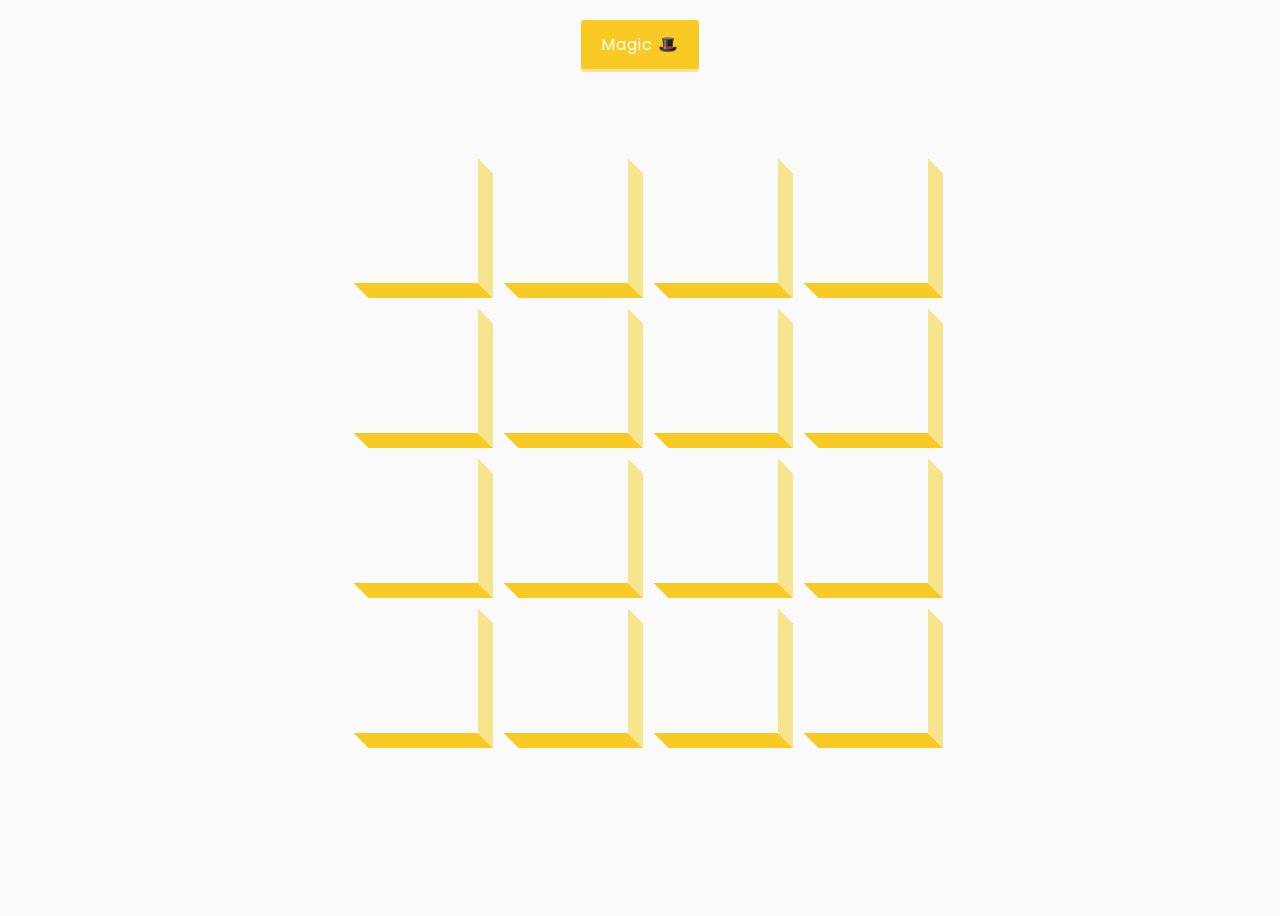
<file: 3d-boxes-background/index.html>
<!DOCTYPE html>
<html lang="en">
  <head>
    <meta charset="UTF-8" />
    <meta name="viewport" content="width=device-width, initial-scale=1.0" />
    <link
      rel="stylesheet"
      href="https://cdnjs.cloudflare.com/ajax/libs/font-awesome/5.14.0/css/all.min.css"
      integrity="sha512-1PKOgIY59xJ8Co8+NE6FZ+LOAZKjy+KY8iq0G4B3CyeY6wYHN3yt9PW0XpSriVlkMXe40PTKnXrLnZ9+fkDaog=="
      crossorigin="anonymous"
    />
    <link rel="stylesheet" href="style.css" />
    <title>3D Boxes Background</title>
  </head>
  <body>
    <button id="btn" class="magic">Magic 🎩</button>
    <div id="boxes" class="boxes big"></div>
    <script src="script.js"></script>
  </body>
</html>
</file>
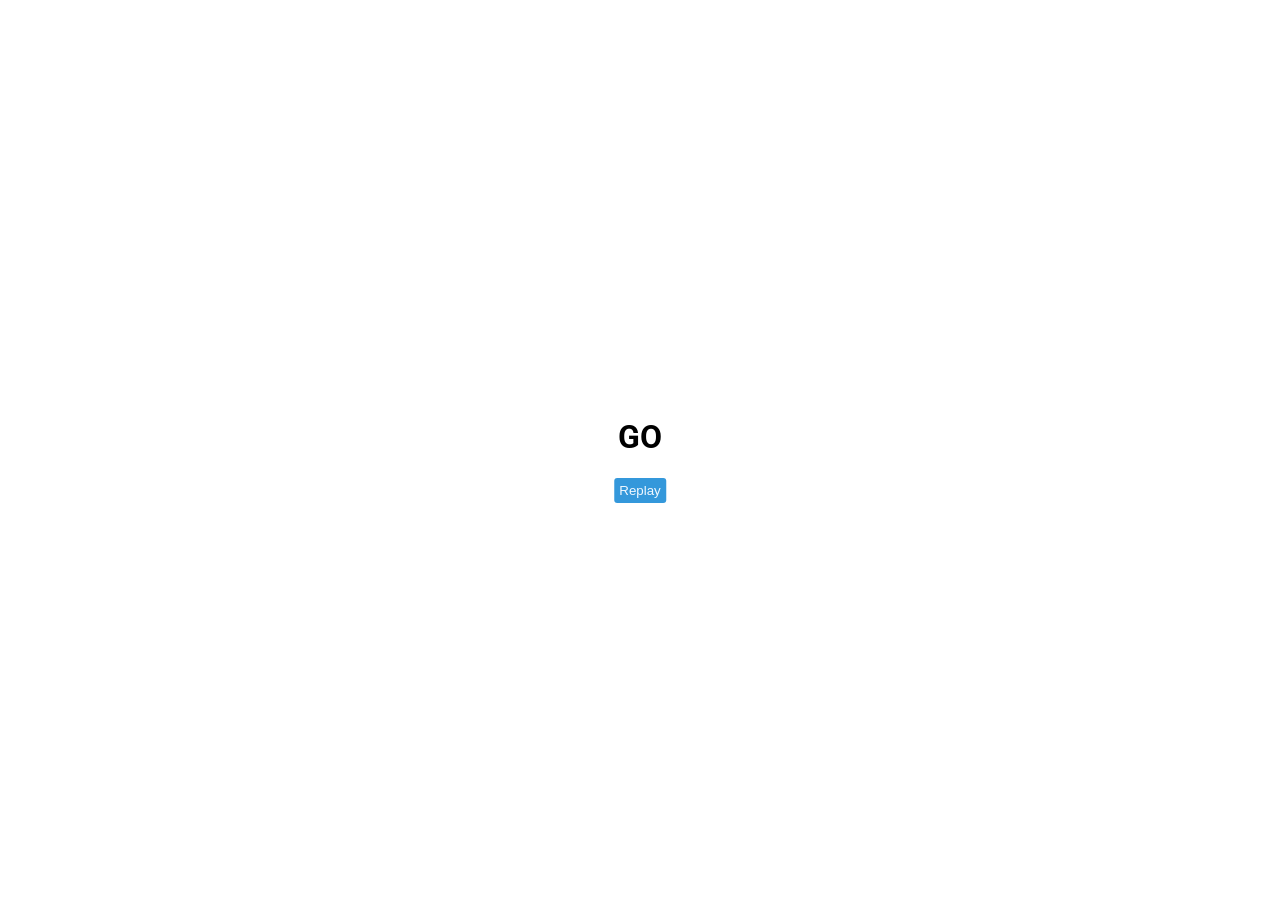
<file: animated-countdown/index.html>
<!DOCTYPE html>
<html lang="en">
  <head>
    <meta charset="UTF-8" />
    <meta name="viewport" content="width=device-width, initial-scale=1.0" />
    <link rel="stylesheet" href="style.css" />
    <title>Animated Countdown</title>
  </head>
  <body>
    <div class="counter">
      <div class="nums">
        <span class="in">3</span>
        <span>2</span>
        <span>1</span>
        <span>0</span>
      </div>
      <h4>Get Ready</h4>
    </div>

    <div class="final">
      <h1>GO</h1>
      <button id="replay">
        <span>Replay</span>
      </button>
    </div>
    <script src="script.js"></script>
  </body>
</html>
</file>
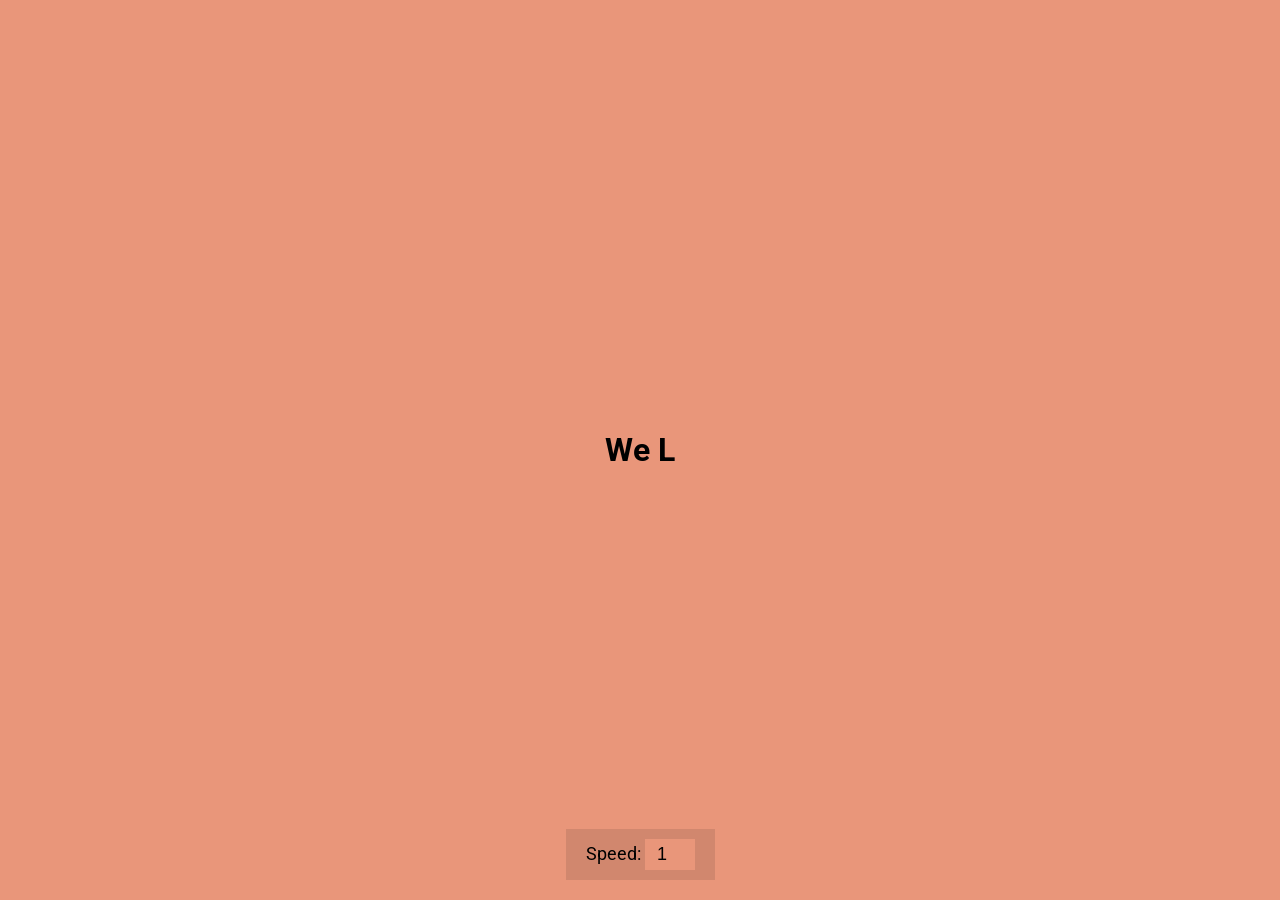
<file: auto-text-effect/index.html>
<!DOCTYPE html>
<html lang="en">
  <head>
    <meta charset="UTF-8" />
    <meta name="viewport" content="width=device-width, initial-scale=1.0" />
    <link rel="stylesheet" href="style.css" />
    <title>Auto Text Effect</title>
  </head>
  <body>
    <h1 id="text">Starting...</h1>

    <div>
      <label for="speed">Speed:</label>
      <input type="number" name="speed" id="speed" value="1" min="1" max="10" step="1">
    </div>

    <script src="script.js"></script>
  </body>
</html>
</file>
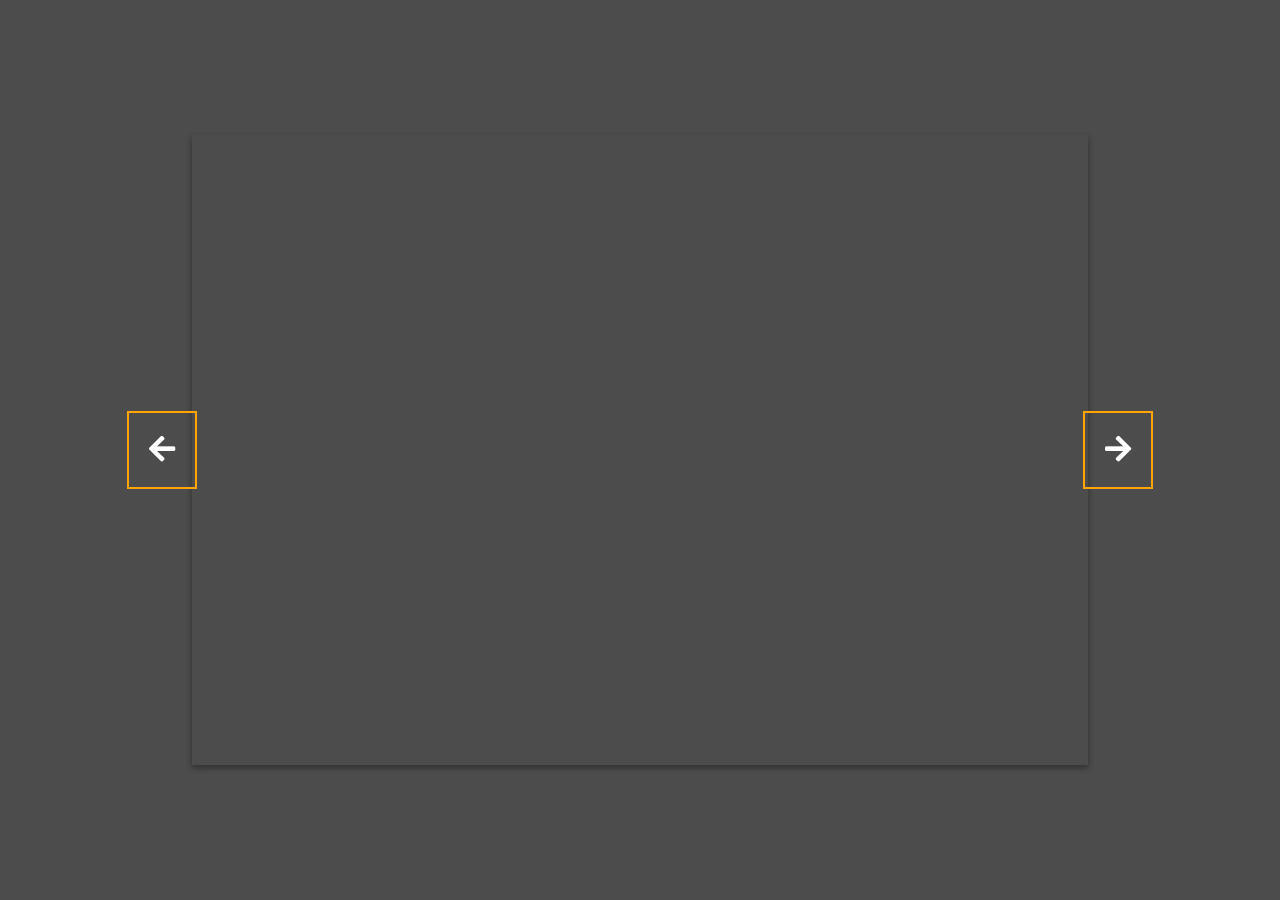
<file: background-slider/index.html>
<!DOCTYPE html>
<html lang="en">
  <head>
    <meta charset="UTF-8" />
    <meta name="viewport" content="width=device-width, initial-scale=1.0" />
    <link
      rel="stylesheet"
      href="https://cdnjs.cloudflare.com/ajax/libs/font-awesome/5.14.0/css/all.min.css"
      integrity="sha512-1PKOgIY59xJ8Co8+NE6FZ+LOAZKjy+KY8iq0G4B3CyeY6wYHN3yt9PW0XpSriVlkMXe40PTKnXrLnZ9+fkDaog=="
      crossorigin="anonymous"
    />
    <link rel="stylesheet" href="style.css" />
    <title>Background Slider</title>
  </head>
  <body>
    <div class="slider-container">
      <div
        class="slide active"
        style="
          background-image: url('https://images.unsplash.com/photo-1549880338-65ddcdfd017b?ixlib=rb-1.2.1&ixid=eyJhcHBfaWQiOjEyMDd9&auto=format&fit=crop&w=2100&q=80');
        "
      ></div>
      <div
        class="slide"
        style="
          background-image: url('https://images.unsplash.com/photo-1511593358241-7eea1f3c84e5?ixlib=rb-1.2.1&ixid=eyJhcHBfaWQiOjEyMDd9&auto=format&fit=crop&w=1934&q=80');
        "
      ></div>

      <div
        class="slide"
        style="
          background-image: url('https://images.unsplash.com/photo-1495467033336-2effd8753d51?ixlib=rb-1.2.1&ixid=eyJhcHBfaWQiOjEyMDd9&auto=format&fit=crop&w=2100&q=80');
        "
      ></div>

      <div
        class="slide"
        style="
          background-image: url('https://images.unsplash.com/photo-1522735338363-cc7313be0ae0?ixlib=rb-1.2.1&ixid=eyJhcHBfaWQiOjEyMDd9&auto=format&fit=crop&w=2689&q=80');
        "
      ></div>

      <div
        class="slide"
        style="
          background-image: url('https://images.unsplash.com/photo-1559087867-ce4c91325525?ixlib=rb-1.2.1&ixid=eyJhcHBfaWQiOjEyMDd9&auto=format&fit=crop&w=2100&q=80');
        "
      ></div>

      <button class="arrow left-arrow" id="left">
        <i class="fas fa-arrow-left"></i>
      </button>

      <button class="arrow right-arrow" id="right">
        <i class="fas fa-arrow-right"></i>
      </button>
    </div>
    <script src="script.js"></script>
  </body>
</html>
</file>
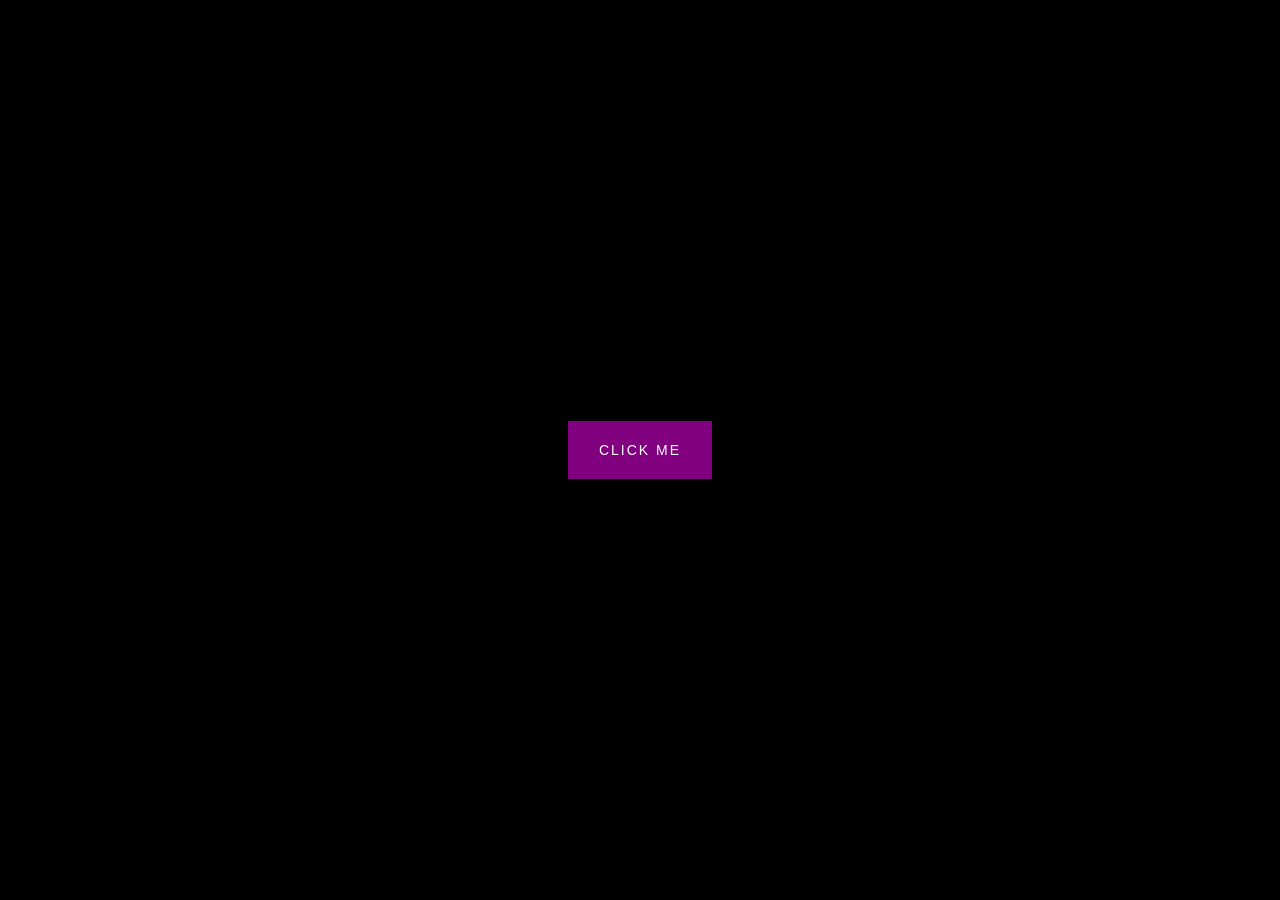
<file: button-ripple-effect/index.html>
<!DOCTYPE html>
<html lang="en">
  <head>
    <meta charset="UTF-8" />
    <meta name="viewport" content="width=device-width, initial-scale=1.0" />
    <link rel="stylesheet" href="style.css" />
    <title>Button Ripple Effect</title>
  </head>
  <body>
    <button class="ripple">Click Me</button>
    <script src="script.js"></script>
  </body>
</html>
</file>
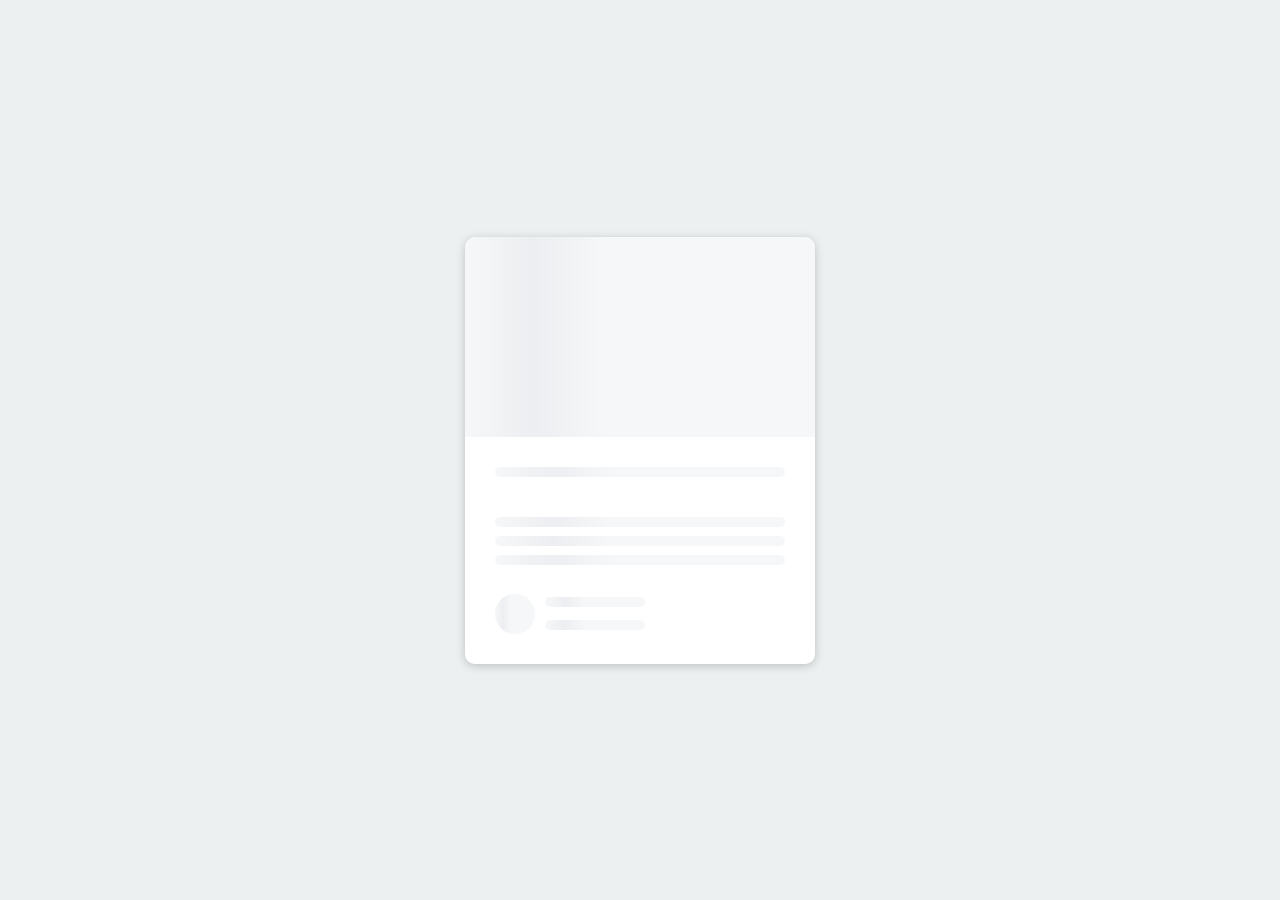
<file: content-placeholder/index.html>
<!DOCTYPE html>
<html lang="en">
  <head>
    <meta charset="UTF-8" />
    <meta name="viewport" content="width=device-width, initial-scale=1.0" />
    <link rel="stylesheet" href="style.css" />
    <title>Content Placeholder</title>
  </head>
  <body>
    <div class="card">
      <div class="card-header animated-bg" id="header">&nbsp;</div>

      <div class="card-content">
        <h3 class="card-title animated-bg animated-bg-text" id="title">
          &nbsp;
        </h3>
        <p class="card-excerpt" id="excerpt">
          &nbsp;
          <span class="animated-bg animated-bg-text">&nbsp;</span>
          <span class="animated-bg animated-bg-text">&nbsp;</span>
          <span class="animated-bg animated-bg-text">&nbsp;</span>
        </p>
        <div class="author">
          <div class="profile-img animated-bg" id="profile_img">&nbsp;</div>
          <div class="author-info">
            <strong class="animated-bg animated-bg-text" id="name"
              >&nbsp;</strong
            >
            <small class="animated-bg animated-bg-text" id="date">&nbsp;</small>
          </div>
        </div>
      </div>
    </div>

    <script src="script.js"></script>
  </body>
</html>
</file>
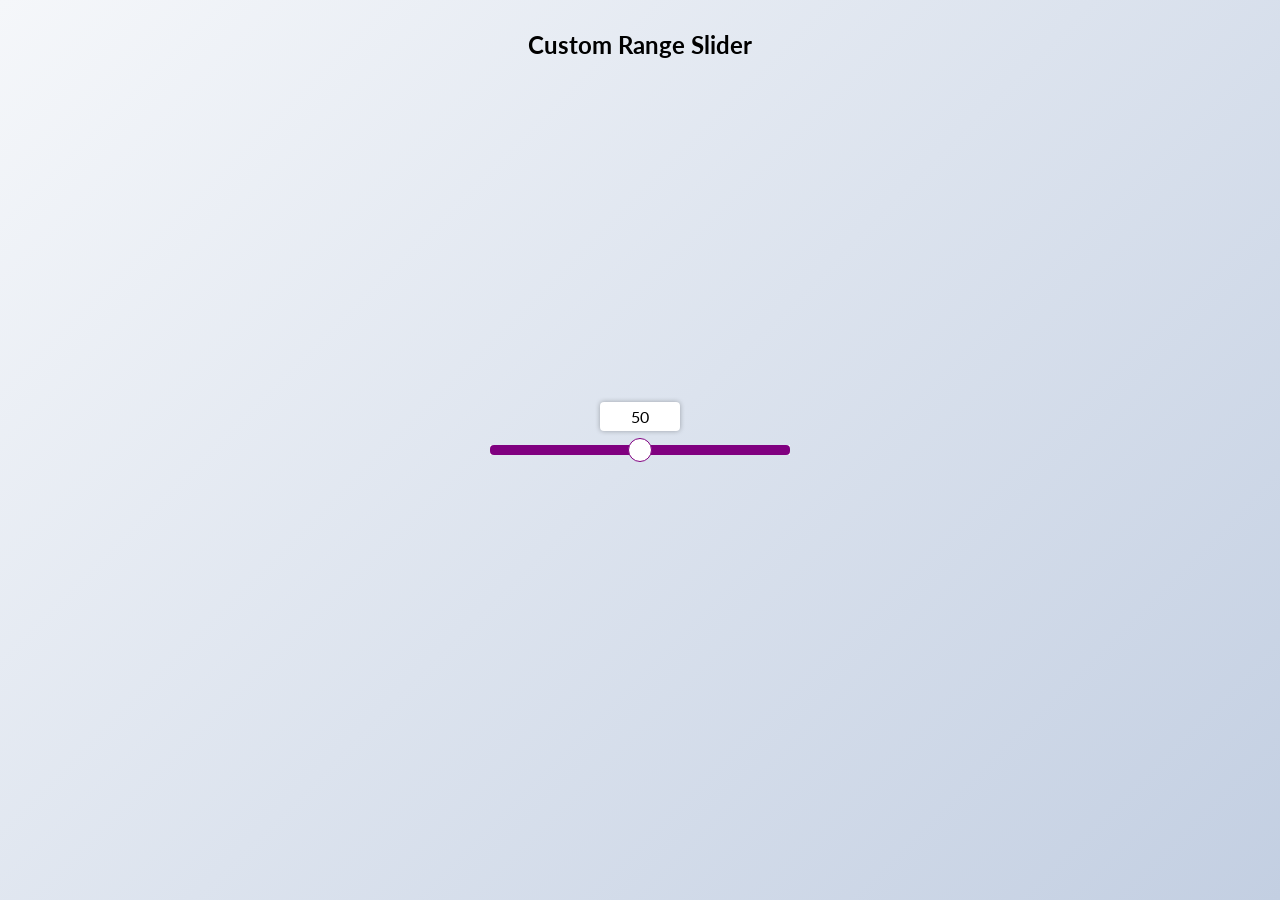
<file: custom-range-slider/index.html>
<!DOCTYPE html>
<html lang="en">
  <head>
    <meta charset="UTF-8" />
    <meta name="viewport" content="width=device-width, initial-scale=1.0" />
    <link rel="stylesheet" href="style.css" />
    <title>Custom Range Slider</title>
  </head>
  <body>
    <h2>Custom Range Slider</h2>
    <div class="range-container">
      <input type="range" id="range" min="0" max="100">
      <label for="range">50</label>
    </div>

    <script src="script.js"></script>
  </body>
</html>
</file>
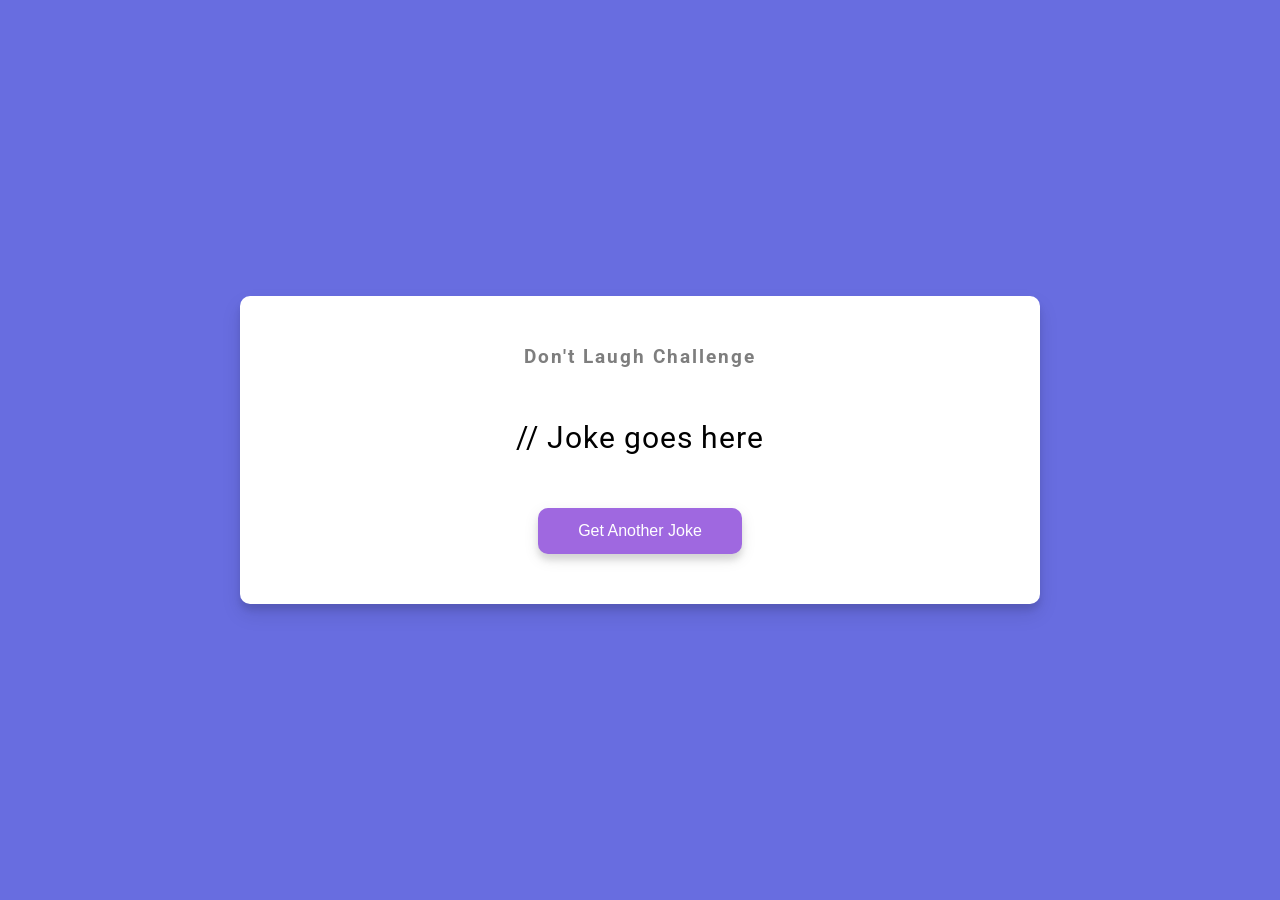
<file: dad-jokes/index.html>
<!DOCTYPE html>
<html lang="en">
  <head>
    <meta charset="UTF-8" />
    <meta name="viewport" content="width=device-width, initial-scale=1.0" />
    <link rel="stylesheet" href="style.css" />
    <title>Dad Jokes</title>
  </head>
  <body>
    <div class="container">
      <h3>Don't Laugh Challenge</h3>
      <div id="joke" class="joke">// Joke goes here</div>
      <button id="jokeBtn" class="btn">Get Another Joke</button>
    </div>
    <script src="script.js"></script>
  </body>
</html>
</file>
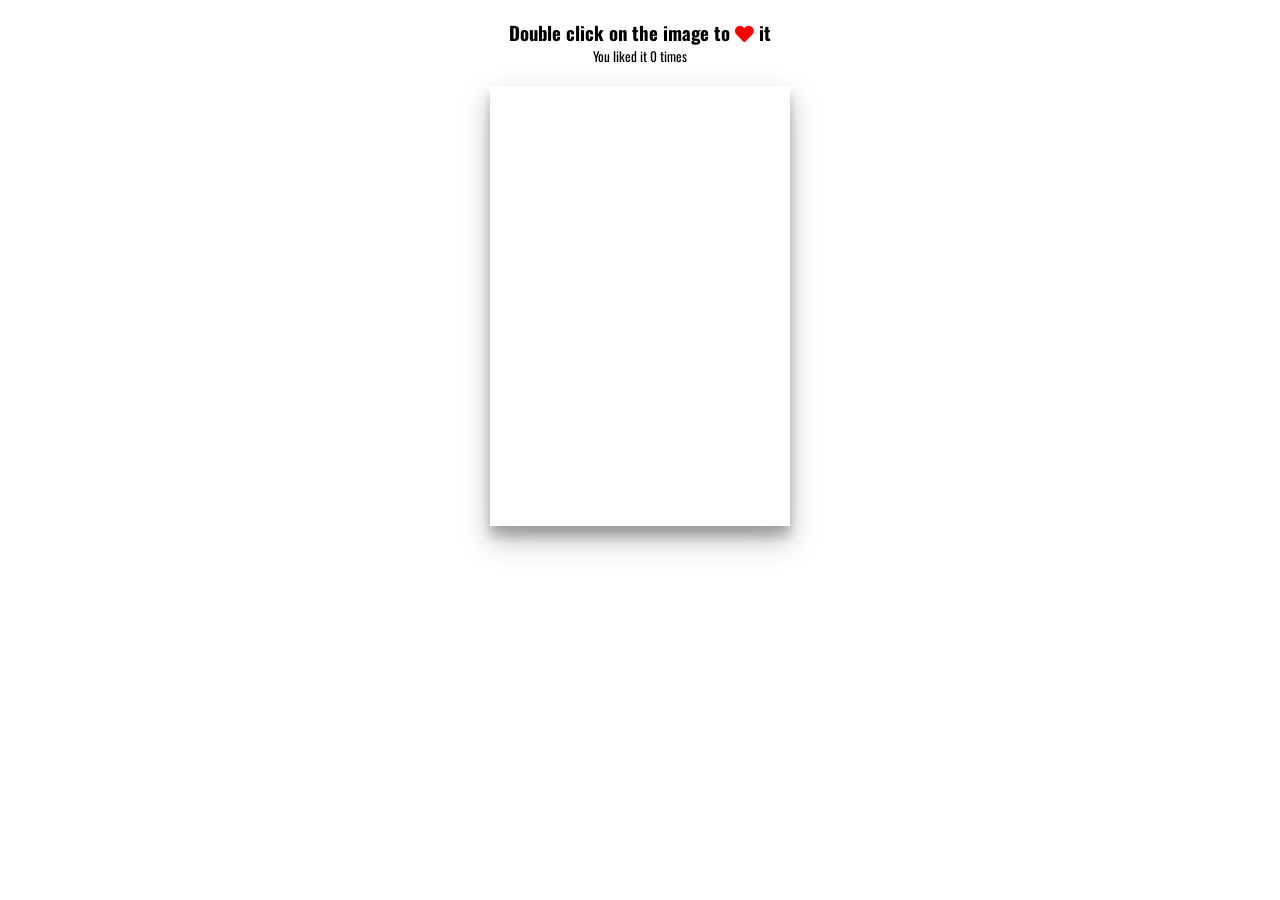
<file: double-click-heart/index.html>
<!DOCTYPE html>
<html lang="en">
  <head>
    <meta charset="UTF-8" />
    <meta name="viewport" content="width=device-width, initial-scale=1.0" />
    <link rel="stylesheet" href="https://cdnjs.cloudflare.com/ajax/libs/font-awesome/5.14.0/css/all.min.css" integrity="sha512-1PKOgIY59xJ8Co8+NE6FZ+LOAZKjy+KY8iq0G4B3CyeY6wYHN3yt9PW0XpSriVlkMXe40PTKnXrLnZ9+fkDaog==" crossorigin="anonymous" />
    <link rel="stylesheet" href="style.css" />
    <title>Double Click Heart</title>
  </head>
  <body>
    <h3>Double click on the image to <i class="fas fa-heart"></i> it</h3>
    <small>You liked it <span id="times">0</span> times</small>

    <div class="loveMe"></div>

    <script src="script.js"></script>
  </body>
</html>
</file>
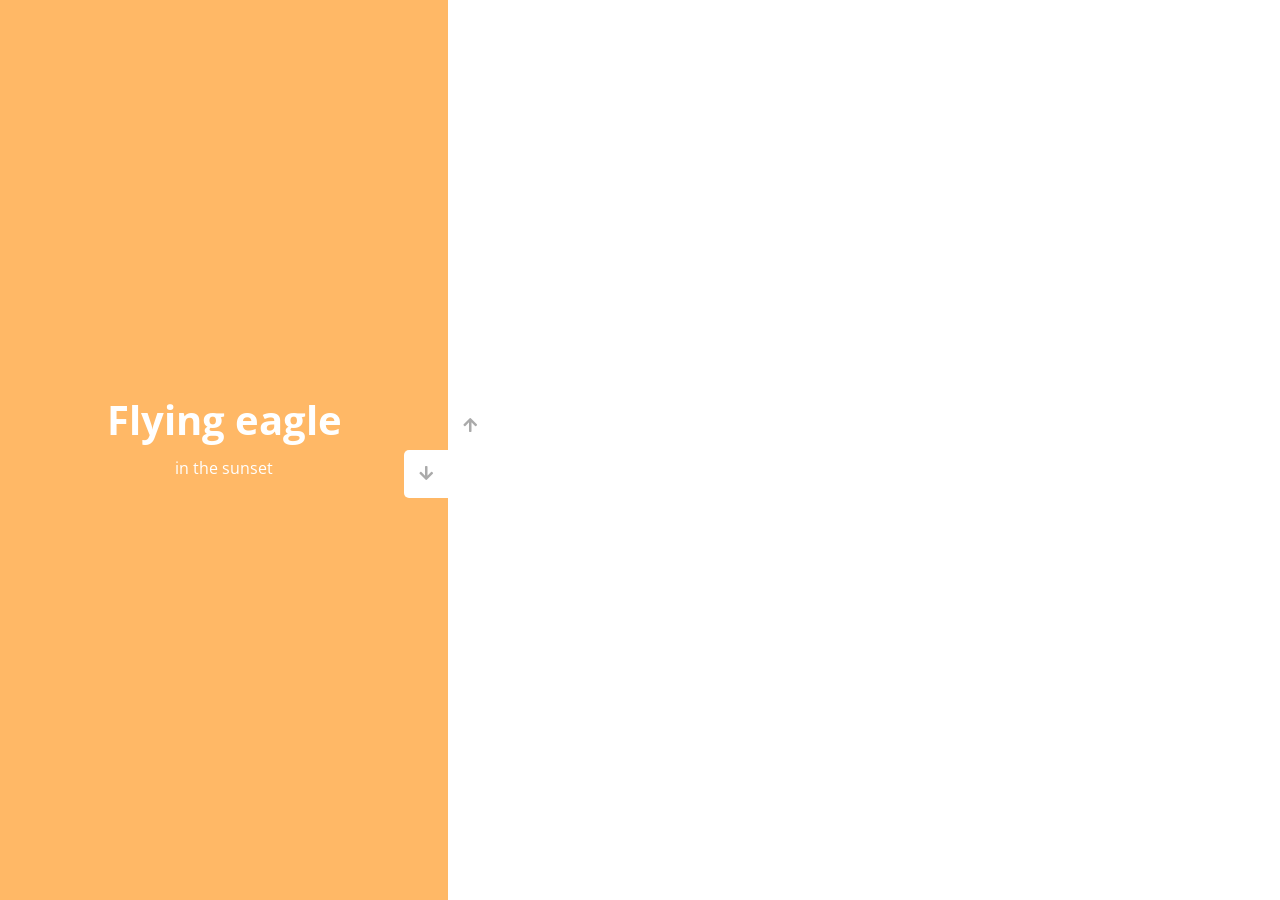
<file: double-vertical-slider/index.html>
<!DOCTYPE html>
<html lang="en">
  <head>
    <meta charset="UTF-8" />
    <meta name="viewport" content="width=device-width, initial-scale=1.0" />
    <link rel="stylesheet" href="https://cdnjs.cloudflare.com/ajax/libs/font-awesome/5.15.1/css/all.min.css" />
    <link rel="stylesheet" href="style.css" />
    <title>Vertical Slider</title>
  </head>
  <body>
    <div class="slider-container">
      <div class="left-slide">
        <div style="background-color: #FD3555">
          <h1>Nature flower</h1>
          <p>all in pink</p>
        </div>
        <div style="background-color: #2A86BA">
          <h1>Bluuue Sky</h1>
          <p>with it's mountains</p>
        </div>
        <div style="background-color: #252E33">
          <h1>Lonely castle</h1>
          <p>in the wilderness</p>
        </div>
        <div style="background-color: #FFB866">
          <h1>Flying eagle</h1>
          <p>in the sunset</p>
        </div>
      </div>
      <div class="right-slide">
        <div style="background-image: url('https://images.unsplash.com/photo-1508768787810-6adc1f613514?ixlib=rb-0.3.5&ixid=eyJhcHBfaWQiOjEyMDd9&s=e27f6661df21ed17ab5355b28af8df4e&auto=format&fit=crop&w=1350&q=80')"></div>
        <div style="background-image: url('https://images.unsplash.com/photo-1519981593452-666cf05569a9?ixlib=rb-0.3.5&ixid=eyJhcHBfaWQiOjEyMDd9&s=90ed8055f06493290dad8da9584a13f7&auto=format&fit=crop&w=715&q=80')"></div>
        <div style="background-image: url('https://images.unsplash.com/photo-1486899430790-61dbf6f6d98b?ixlib=rb-0.3.5&ixid=eyJhcHBfaWQiOjEyMDd9&s=8ecdee5d1b3ed78ff16053b0227874a2&auto=format&fit=crop&w=1002&q=80')"></div>
        <div style="background-image: url('https://images.unsplash.com/photo-1510942201312-84e7962f6dbb?ixlib=rb-0.3.5&ixid=eyJhcHBfaWQiOjEyMDd9&s=da4ca7a78004349f1b63f257e50e4360&auto=format&fit=crop&w=1050&q=80')"></div>
      </div>
      <div class="action-buttons">
        <button class="down-button">
          <i class="fas fa-arrow-down"></i>
        </button>
        <button class="up-button">
          <i class="fas fa-arrow-up"></i>
        </button>
      </div>
    </div>

    <script src="script.js"></script>
  </body>
</html>
</file>
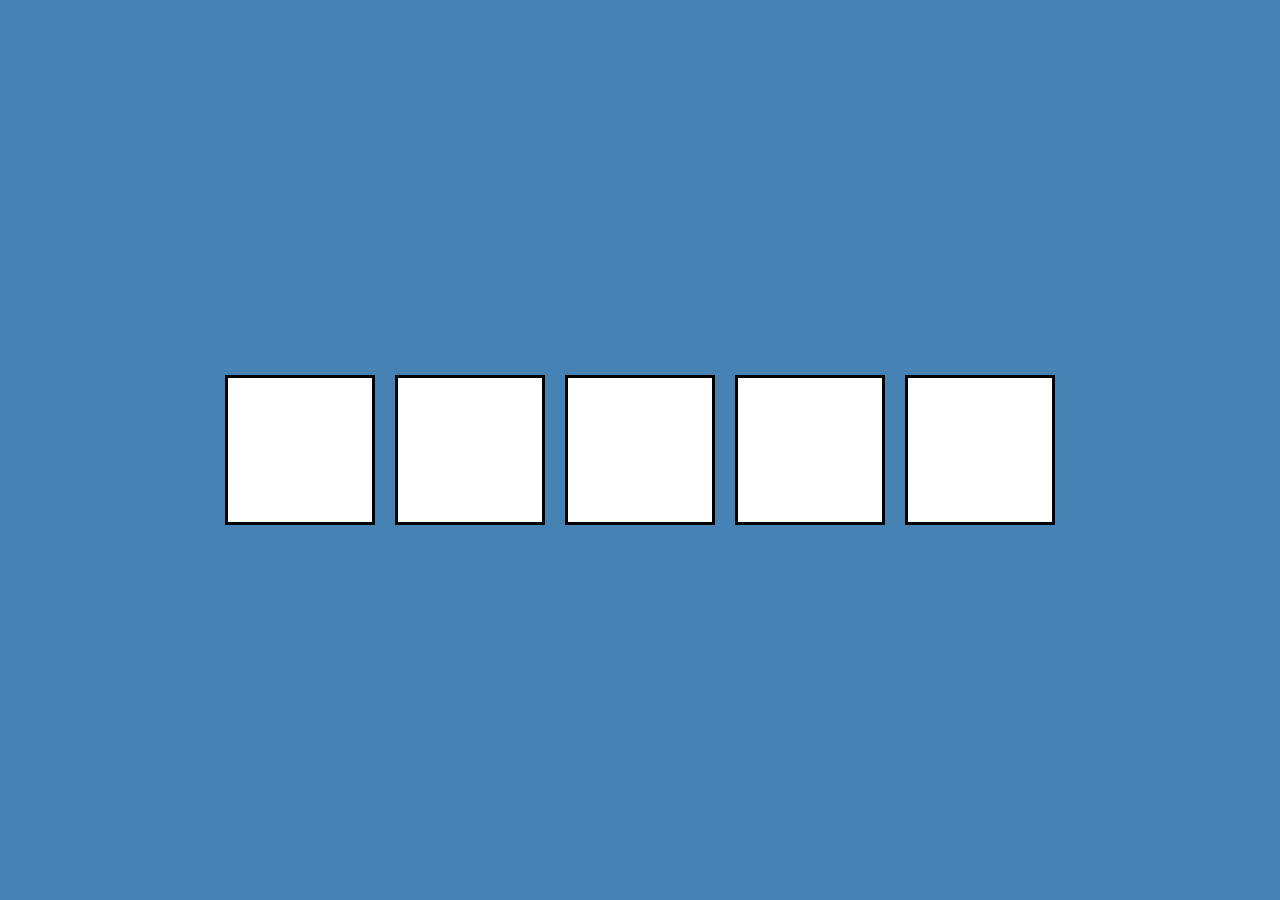
<file: drag-n-drop/index.html>
<!DOCTYPE html>
<html lang="en">
  <head>
    <meta charset="UTF-8" />
    <meta name="viewport" content="width=device-width, initial-scale=1.0" />
    <link rel="stylesheet" href="style.css" />
    <title>Drag N Drop</title>
  </head>
  <body>
    <div class="empty">
      <div class="fill" draggable="true"></div>
    </div>
    <div class="empty"></div>
    <div class="empty"></div>
    <div class="empty"></div>
    <div class="empty"></div>

    <script src="script.js"></script>
  </body>
</html>
</file>
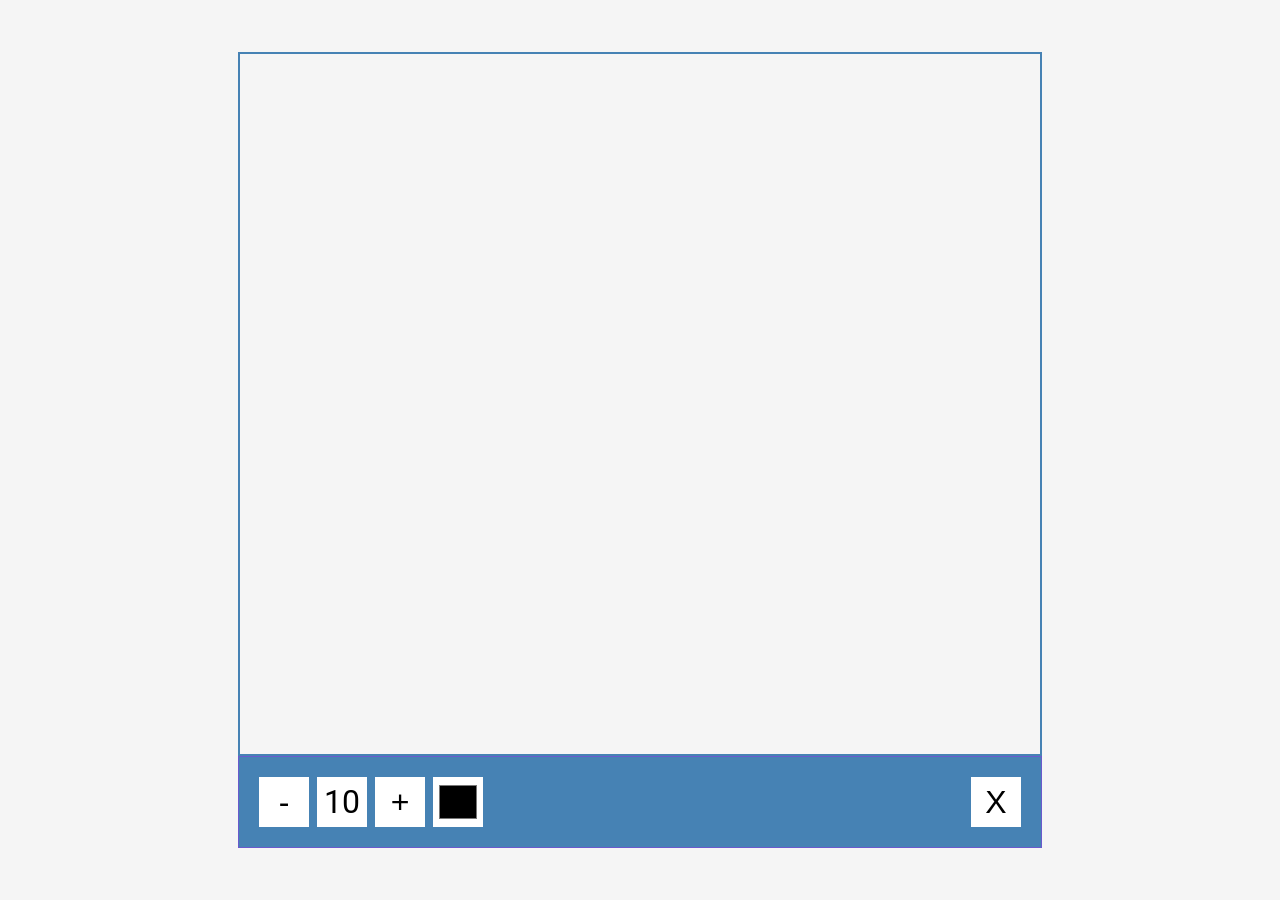
<file: drawing-app/index.html>
<!DOCTYPE html>
<html lang="en">
  <head>
    <meta charset="UTF-8" />
    <meta name="viewport" content="width=device-width, initial-scale=1.0" />
    <link rel="stylesheet" href="style.css" />
    <title>Drawing App</title>
  </head>
  <body>
    <canvas id="canvas" width="800" height="700"></canvas>
    <div class="toolbox">
      <button id="decrease">-</button>
      <span id="size">10</span>
      <button id="increase">+</button>
      <input type="color" id="color">
      <button id="clear">X</button>
    </div>

    <script src="script.js"></script>
  </body>
</html>
</file>
<file: 3d-boxes-background/style.css>
@import url('https://fonts.googleapis.com/css2?family=Roboto:wght@400;700&display=swap');
@import url('https://fonts.googleapis.com/css2?family=Poppins&display=swap');

* {
  box-sizing: border-box;
}

body {
  background-color: #fafafa;
  font-family: 'Roboto', sans-serif;
  display: flex;
  flex-direction: column;
  align-items: center;
  justify-content: center;
  height: 100vh;
  overflow: hidden;
}

.magic {
  background-color: #f9ca24;
  color: #fff;
  font-family: 'Poppins', sans-serif;
  border: 0;
  border-radius: 3px;
  font-size: 16px;
  padding: 12px 20px;
  cursor: pointer;
  position: fixed;
  top: 20px;
  letter-spacing: 1px;
  box-shadow: 0 3px rgba(249, 202, 36, 0.5);
  z-index: 100;
}

.magic:focus {
  outline: none;
}

.magic:active {
  box-shadow: none;
  transform: translateY(2px);
}

.boxes {
  display: flex;
  flex-wrap: wrap;
  justify-content: space-around;
  height: 500px;
  width: 500px;
  position: relative;
  transition: 0.4s ease;
}

.boxes.big {
  width: 600px;
  height: 600px;
}

.boxes.big .box {
  transform: rotateZ(360deg);
}

.box {
  background-image: url('https://media.giphy.com/media/EZqwsBSPlvSda/giphy.gif');
  background-repeat: no-repeat;
  background-size: 500px 500px;
  position: relative;
  height: 125px;
  width: 125px;
  transition: 0.4s ease;
}

.box::after {
  content: '';
  background-color: #f6e58d;
  position: absolute;
  top: 8px;
  right: -15px;
  height: 100%;
  width: 15px;
  transform: skewY(45deg);
}

.box::before {
  content: '';
  background-color: #f9ca24;
  position: absolute;
  bottom: -15px;
  left: 8px;
  height: 15px;
  width: 100%;
  transform: skewX(45deg);
}
</file>
<file: animated-countdown/style.css>
@import url('https://fonts.googleapis.com/css2?family=Roboto:wght@400;700&display=swap');

* {
  box-sizing: border-box;
}

body {
  font-family: 'Roboto', sans-serif;
  margin: 0;
  height: 100vh;
  overflow: hidden;
}

h4 {
  font-size: 20px;
  margin: 5px;
  text-transform: uppercase;
}

.counter {
  position: fixed;
  top: 50%;
  left: 50%;
  transform: translate(-50%, -50%);
  text-align: center;
}

.counter.hide {
  transform: translate(-50%, -50%) scale(0);
  animation: hide 0.2s ease-out;
}

@keyframes hide {
  0% {
    transform: translate(-50%, -50%) scale(1);
  }

  100% {
    transform: translate(-50%, -50%) scale(0);
  }
}

.final {
  position: fixed;
  top: 50%;
  left: 50%;
  transform: translate(-50%, -50%) scale(0);
  text-align: center;
}

.final.show {
  transform: translate(-50%, -50%) scale(1);
  animation: show 0.2s ease-out;
}

@keyframes show {
  0% {
    transform: translate(-50%, -50%) scale(0);
  }

  30% {
    transform: translate(-50%, -50%) scale(1.4);
  }

  100% {
    transform: translate(-50%, -50%) scale(1);
  }
}

.nums {
  color: #3498db;
  font-size: 50px;
  position: relative;
  overflow: hidden;
  width: 250px;
  height: 50px;
}

.nums span {
  position: absolute;
  top: 50%;
  left: 50%;
  transform: translate(-50%, -50%) rotate(120deg);
  transform-origin: bottom center;
}

.nums span.in {
  transform: translate(-50%, -50%) rotate(0deg);
  animation: goIn 0.5s ease-in-out;
}

.nums span.out {
  animation: goOut 0.5s ease-in-out;
}

@keyframes goIn {
  0% {
    transform: translate(-50%, -50%) rotate(120deg);
  }

  30% {
    transform: translate(-50%, -50%) rotate(-20deg);
  }

  60% {
    transform: translate(-50%, -50%) rotate(10deg);
  }

  100% {
    transform: translate(-50%, -50%) rotate(0deg);
  }
}

@keyframes goOut {
  0% {
    transform: translate(-50%, -50%) rotate(0deg);
  }

  60% {
    transform: translate(-50%, -50%) rotate(20deg);
  }

  100% {
    transform: translate(-50%, -50%) rotate(-120deg);
  }
}

#replay{
  background-color: #3498db;
  border-radius: 3px;
  border: none;
  color: aliceblue;
  padding: 5px;
  text-align: center;
  display: inline-block;
  cursor: pointer;
  transition: all 0.3s;
}

#replay span{
  cursor: pointer;
  display: inline-block;
  position: relative;
  transition: 0.3s;
}

#replay span:after{
  content: '\00bb';
  position: absolute;
  opacity: 0;
  top: 0;
  right: -20px;
  transition: 0.5s;
}

#replay:hover span{
  padding-right: 25px;
}

#replay:hover span:after{
  opacity: 1;
  right: 0;
}
</file>
<file: auto-text-effect/style.css>
@import url('https://fonts.googleapis.com/css2?family=Roboto:wght@400;700&display=swap');

* {
  box-sizing: border-box;
}

body {
  background-color: darksalmon;
  font-family: 'Roboto', sans-serif;
  display: flex;
  flex-direction: column;
  align-items: center;
  justify-content: center;
  height: 100vh;
  overflow: hidden;
  margin: 0;
}

div {
  position: absolute;
  bottom: 20px;
  background: rgba(0, 0, 0, 0.1);
  padding: 10px 20px;
  font-size: 18px;
}

input {
  width: 50px;
  padding: 5px;
  font-size: 18px;
  background-color: darksalmon;
  border: none;
  text-align: center;
}

input:focus {
  outline: none;
}
</file>
<file: background-slider/style.css>
@import url('https://fonts.googleapis.com/css2?family=Roboto:wght@400;700&display=swap');

* {
  box-sizing: border-box;
}

body {
  font-family: 'Roboto', sans-serif;
  display: flex;
  flex-direction: column;
  align-items: center;
  justify-content: center;
  height: 100vh;
  overflow: hidden;
  margin: 0;
  background-position: center center;
  background-size: cover;
  transition: 0.4s;
}

body::before {
  content: '';
  position: absolute;
  top: 0;
  left: 0;
  width: 100%;
  height: 100vh;
  background-color: rgba(0, 0, 0, 0.7);
  z-index: -1;
}

.slider-container {
  box-shadow: 0 3px 6px rgba(0, 0, 0, 0.16), 0 3px 6px rgba(0, 0, 0, 0.23);
  height: 70vh;
  width: 70vw;
  position: relative;
  overflow: hidden;
}

.slide {
  opacity: 0;
  height: 100vh;
  width: 100vw;
  background-position: center center;
  background-size: cover;
  position: absolute;
  top: -15vh;
  left: -15vw;
  transition: 0.4s ease;
  z-index: 1;
}

.slide.active {
  opacity: 1;
}

.arrow {
  position: fixed;
  background-color: transparent;
  color: #fff;
  padding: 20px;
  font-size: 30px;
  border: 2px solid orange;
  top: 50%;
  transform: translateY(-50%);
  cursor: pointer;
}

.arrow:focus {
  outline: 0;
}

.left-arrow {
  left: calc(15vw - 65px);
}

.right-arrow {
  right: calc(15vw - 65px);
}
</file>
<file: button-ripple-effect/style.css>
@import url('https://fonts.googleapis.com/css2?family=Roboto:wght@400;700&display=swap');

* {
  box-sizing: border-box;
}

body {
  background-color: #000;
  font-family: 'Roboto', sans-serif;
  display: flex;
  flex-direction: column;
  align-items: center;
  justify-content: center;
  height: 100vh;
  overflow: hidden;
  margin: 0;
}

button {
  background-color: purple;
  color: #fff;
  border: 1px purple solid;
  font-size: 14px;
  text-transform: uppercase;
  letter-spacing: 2px;
  padding: 20px 30px;
  overflow: hidden;
  margin: 10px 0;
  position: relative;
}

button:focus {
  outline: none;
}

button .circle {
  position: absolute;
  background-color: #fff;
  width: 100px;
  height: 100px;
  border-radius: 50%;
  transform: translate(-50%, -50%) scale(0);
  animation: scale 0.5s ease-out;
}

@keyframes scale {
  to {
    transform: translate(-50%, -50%) scale(3);
    opacity: 0;
  }
}
</file>
<file: content-placeholder/style.css>
@import url('https://fonts.googleapis.com/css2?family=Roboto:wght@400;700&display=swap');

* {
  box-sizing: border-box;
}

body {
  background-color: #ecf0f1;
  font-family: 'Roboto', sans-serif;
  display: flex;
  align-items: center;
  justify-content: center;
  height: 100vh;
  overflow: hidden;
  margin: 0;
}

img {
  max-width: 100%;
}

.card {
  box-shadow: 0 2px 10px rgba(0, 0, 0, 0.2);
  border-radius: 10px;
  overflow: hidden;
  width: 350px;
}

.card-header {
  height: 200px;
}

.card-header img {
  object-fit: cover;
  height: 100%;
  width: 100%;
}

.card-content {
  background-color: #fff;
  padding: 30px;
}

.card-title {
  height: 20px;
  margin: 0;
}

.card-excerpt {
  color: #777;
  margin: 10px 0 20px;
}

.author {
  display: flex;
}

.profile-img {
  border-radius: 50%;
  overflow: hidden;
  height: 40px;
  width: 40px;
}

.author-info {
  display: flex;
  flex-direction: column;
  justify-content: space-around;
  margin-left: 10px;
  width: 100px;
}

.author-info small {
  color: #aaa;
  margin-top: 5px;
}

.animated-bg {
  background-image: linear-gradient(
    to right,
    #f6f7f8 0%,
    #edeef1 10%,
    #f6f7f8 20%,
    #f6f7f8 100%
  );
  background-size: 200% 100%;
  animation: bgPos 1s linear infinite;
}

.animated-bg-text {
  border-radius: 50px;
  display: inline-block;
  margin: 0;
  height: 10px;
  width: 100%;
}

@keyframes bgPos {
  0% {
    background-position: 50% 0;
  }

  100% {
    background-position: -150% 0;
  }
}
</file>
<file: custom-range-slider/style.css>
@import url('https://fonts.googleapis.com/css?family=Lato&display=swap');

* {
  box-sizing: border-box;
}

body {
  background-image: linear-gradient(135deg, #f5f7fa 0%, #c3cfe2 100%);
  font-family: 'Lato', sans-serif;
  display: flex;
  flex-direction: column;
  align-items: center;
  justify-content: center;
  height: 100vh;
  overflow: hidden;
  margin: 0;
}

h2 {
  position: absolute;
  top: 10px;
}

.range-container {
  position: relative;
}

input[type='range'] {
  width: 300px;
  margin: 18px 0;
  -webkit-appearance: none;
}

input[type='range']:focus {
  outline: none;
}

input[type='range'] + label {
  background-color: #fff;
  position: absolute;
  top: -25px;
  left: 110px;
  width: 80px;
  padding: 5px 0;
  text-align: center;
  border-radius: 4px;
  box-shadow: 0 0 5px rgba(0, 0, 0, 0.3);
}

/* Chrome & Safari */
input[type='range']::-webkit-slider-runnable-track {
  background: purple;
  border-radius: 4px;
  width: 100%;
  height: 10px;
  cursor: pointer;
}

input[type='range']::-webkit-slider-thumb {
  -webkit-appearance: none;
  height: 24px;
  width: 24px;
  background: #fff;
  border-radius: 50%;
  border: 1px solid purple;
  margin-top: -7px;
  cursor: pointer;
}

/* Firefox */
input[type='range']::-moz-range-track {
  background: purple;
  border-radius: 4px;
  width: 100%;
  height: 13px;
  cursor: pointer;
}

input[type='range']::-moz-range-thumb {
  -webkit-appearance: none;
  height: 24px;
  width: 24px;
  background: #fff;
  border-radius: 50%;
  border: 1px solid purple;
  margin-top: -7px;
  cursor: pointer;
}

/* IE */
input[type='range']::-ms-track {
  background: purple;
  border-radius: 4px;
  width: 100%;
  height: 13px;
  cursor: pointer;
}

input[type='range']::-ms-thumb {
  -webkit-appearance: none;
  height: 24px;
  width: 24px;
  background: #fff;
  border-radius: 50%;
  border: 1px solid purple;
  margin-top: -7px;
  cursor: pointer;
}
</file>
<file: dad-jokes/style.css>
@import url('https://fonts.googleapis.com/css2?family=Roboto:wght@400;700&display=swap');

* {
  box-sizing: border-box;
}

body {
  background-color: #686de0;
  font-family: 'Roboto', sans-serif;
  display: flex;
  flex-direction: column;
  align-items: center;
  justify-content: center;
  height: 100vh;
  overflow: hidden;
  margin: 0;
  padding: 20px;
}

.container {
  background-color: #fff;
  border-radius: 10px;
  box-shadow: 0 10px 20px rgba(0, 0, 0, 0.1), 0 6px 6px rgba(0, 0, 0, 0.1);
  padding: 50px 20px;
  text-align: center;
  max-width: 100%;
  width: 800px;
}

h3 {
  margin: 0;
  opacity: 0.5;
  letter-spacing: 2px;
}

.joke {
  font-size: 30px;
  letter-spacing: 1px;
  line-height: 40px;
  margin: 50px auto;
  max-width: 600px;
}

.btn {
  background-color: #9f68e0;
  color: #fff;
  border: 0;
  border-radius: 10px;
  box-shadow: 0 5px 15px rgba(0, 0, 0, 0.1), 0 6px 6px rgba(0, 0, 0, 0.1);
  padding: 14px 40px;
  font-size: 16px;
  cursor: pointer;
}

.btn:active {
  transform: scale(0.98);
}

.btn:focus {
  outline: 0;
}
</file>
<file: double-click-heart/style.css>
@import url('https://fonts.googleapis.com/css?family=Oswald');

* {
  box-sizing: border-box;
}

body {
  font-family: 'Oswald', sans-serif;
  text-align: center;
  overflow: hidden;
  margin: 0;
}

h3 {
  margin-bottom: 0;
  text-align: center;
}

small {
  display: block;
  margin-bottom: 20px;
  text-align: center;
}

.fa-heart {
  color: red;
}

.loveMe {
  height: 440px;
  width: 300px;
  background: url('https://images.unsplash.com/photo-1504215680853-026ed2a45def?ixlib=rb-1.2.1&ixid=eyJhcHBfaWQiOjEyMDd9&auto=format&fit=crop&w=334&q=80')
    no-repeat center center/cover;
  margin: auto;
  cursor: pointer;
  max-width: 100%;
  position: relative;
  box-shadow: 0 14px 28px rgba(0, 0, 0, 0.25), 0 10px 10px rgba(0, 0, 0, 0.22);
  overflow: hidden;
}

.loveMe .fa-heart {
  position: absolute;
  animation: grow 0.6s linear;
  transform: translate(-50%, -50%) scale(0);
}

@keyframes grow {
  to {
    transform: translate(-50%, -50%) scale(10);
    opacity: 0;
  }
}
</file>
<file: double-vertical-slider/style.css>
@import url('https://fonts.googleapis.com/css?family=Open+Sans');

* {
  box-sizing: border-box;
  margin: 0;
  padding: 0;
}

body {
  font-family: 'Open Sans', sans-serif;
  height: 100vh;
}

.slider-container {
  position: relative;
  overflow: hidden;
  width: 100vw;
  height: 100vh;
}

.left-slide {
  height: 100%;
  width: 35%;
  position: absolute;
  top: 0;
  left: 0;
  transition: transform 0.5s ease-in-out;
}

.left-slide > div {
  height: 100%;
  width: 100%;
  display: flex;
  flex-direction: column;
  align-items: center;
  justify-content: center;
  color: #fff;
}

.left-slide h1 {
  font-size: 40px;
  margin-bottom: 10px;
  margin-top: -30px;
}

.right-slide {
  height: 100%;
  position: absolute;
  top: 0;
  left: 35%;
  width: 65%;
  transition: transform 0.5s ease-in-out;
}

.right-slide > div {
  background-repeat: no-repeat;
  background-size: cover;
  background-position: center center;
  height: 100%;
  width: 100%;
}

button {
  background-color: #fff;
  border: none;
  color: #aaa;
  cursor: pointer;
  font-size: 16px;
  padding: 15px;
}

button:hover {
  color: #222;
}

button:focus {
  outline: none;
}

.slider-container .action-buttons button {
  position: absolute;
  left: 35%;
  top: 50%;
  z-index: 100;
}

.slider-container .action-buttons .down-button {
  transform: translateX(-100%);
  border-top-left-radius: 5px;
  border-bottom-left-radius: 5px;
}

.slider-container .action-buttons .up-button {
  transform: translateY(-100%);
  border-top-right-radius: 5px;
  border-bottom-right-radius: 5px;
}
</file>
<file: drag-n-drop/style.css>
* {
  box-sizing: border-box;
}

body {
  background-color: steelblue;
  display: flex;
  align-items: center;
  justify-content: center;
  height: 100vh;
  overflow: hidden;
  margin: 0;
}

.empty {
  height: 150px;
  width: 150px;
  margin: 10px;
  border: solid 3px black;
  background: white;
}

.fill {
  background-image: url('https://source.unsplash.com/random/150x150');
  height: 145px;
  width: 145px;
  cursor: pointer;
}

.hold {
  border: solid 5px #ccc;
}

.hovered {
  background-color: #333;
  border-color: white;
  border-style: dashed;
}

@media (max-width: 800px) {
  body {
    flex-direction: column;
  }
}
</file>
<file: drawing-app/style.css>
@import url('https://fonts.googleapis.com/css2?family=Roboto:wght@400;700&display=swap');

* {
  box-sizing: border-box;
}

body {
  background-color: #f5f5f5;
  font-family: 'Roboto', sans-serif;
  display: flex;
  flex-direction: column;
  align-items: center;
  justify-content: center;
  height: 100vh;
  margin: 0;
}

canvas {
  border: 2px solid steelblue;
}

.toolbox {
  background-color: steelblue;
  border: 1px solid slateblue;
  display: flex;
  width: 804px;
  padding: 1rem;
}

.toolbox > * {
  background-color: #fff;
  border: none;
  display: inline-flex;
  align-items: center;
  justify-content: center;
  font-size: 2rem;
  height: 50px;
  width: 50px;
  margin: 0.25rem;
  padding: 0.25rem;
  cursor: pointer;
}

.toolbox > *:last-child {
  margin-left: auto;
}
</file>
